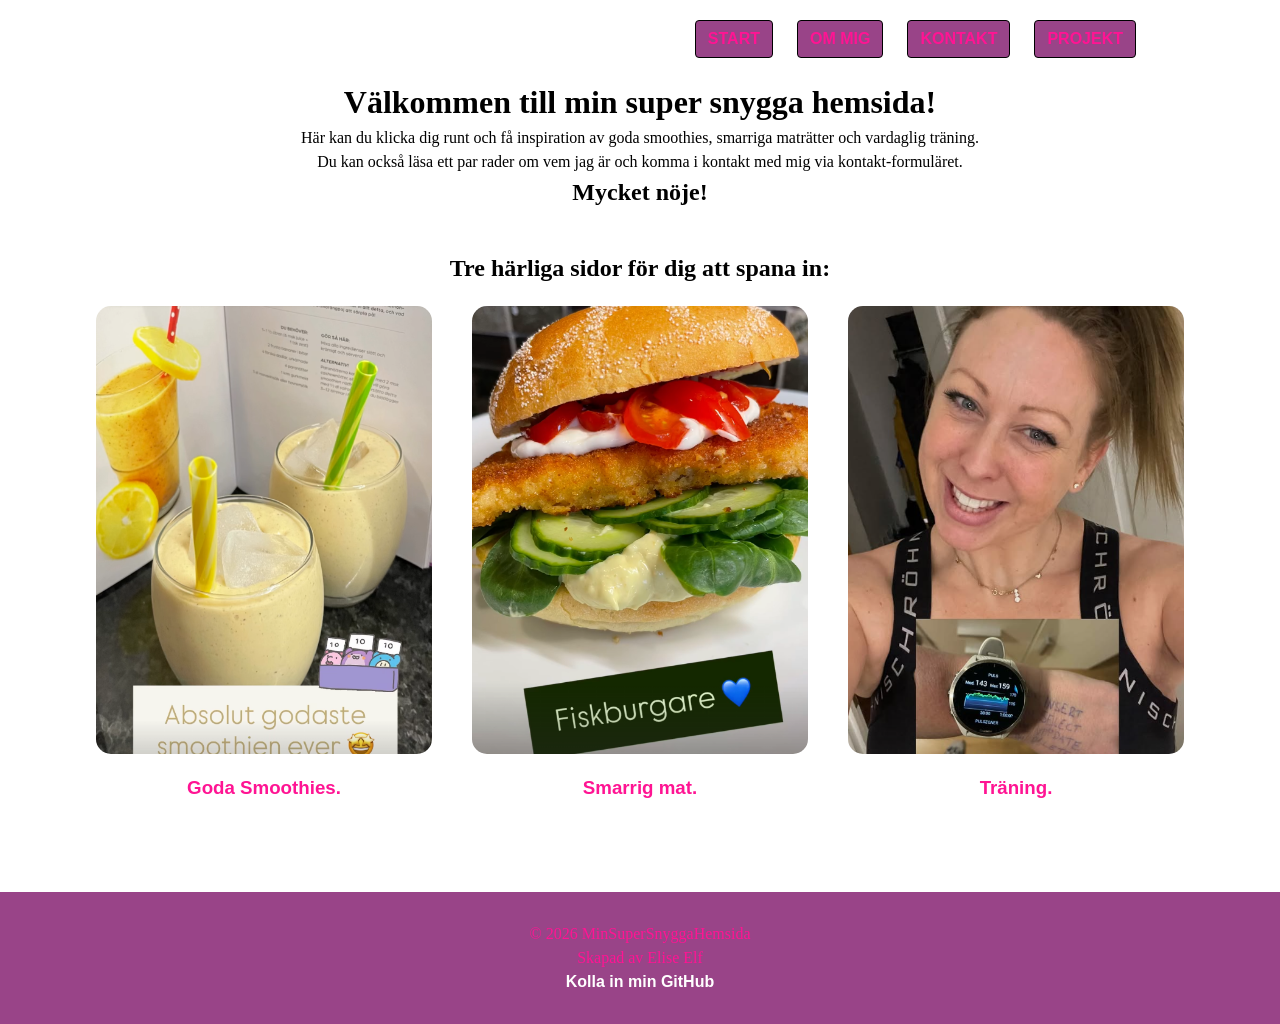
<file: index.html>
<!-- talar om för webbläsaren att detta är ett HTML5-dokument -->
<!DOCTYPE html>

<!-- detta är roten till hela dokumentet, all HTML-kod ska ligga inuti <html>, minsida är på svenska -->
<html lang="sv">

<!-- information om sidan, inställningar. tex, titel, länk till CSS, Meta-info, typsnitt -->
<head>
    <meta charset="UTF-8">
    <!-- denhär sidan använder UTF-8-teckentolkning, gör att å,ä,ö funkar etc. -->
    <meta name="viewport" content="width=device-width, initial-scale=1.0">
    <!-- detta är för mobilanpassning (gör sidan responsiv), "sidan skall anpassa sig efter skärmens bredd" -->
    <title>minSuperSnyggaHemsida</title>
    <!-- Sidans titel, visas i webbläsarens flik -->
    <link rel="stylesheet" href="reset.css">
    <link rel="stylesheet" href="style.css">
    <!--
    Först laddas reset.css som nollställer webbläsarens standard-styling
    (t.ex. margin och padding som olika webbläsare lägger till automatiskt).

    Därefter laddas style.css som innehåller min egen design och layout.
    Ordningen är viktig eftersom CSS läses uppifrån och ner –
    det som står sist kan skriva över det som står tidigare.
    -->
</head>

<body>
    <header>
    <!-- Navigation / meny (byggd med lista). Flexbox används i CSS på nav ul för att lägga länkarna i rad -->
        <nav>
            <ul>
                <li><a href="index.html">START</a></li>
                <li><a href="./pagesNavbar/about.html">OM MIG</a></li>
                <li><a href="./pagesNavbar/contact.html">KONTAKT</a></li>
                <li><a href="./pagesNavbar/project.html">PROJEKT</a></li>
            </ul>
        </nav>
    </header>

    <main>
        <!-- Introtext centrerad i en wrapper -->
        <div class="center-content">
            <h1>Välkommen till min super snygga hemsida!</h1>

            <p>Här kan du klicka dig runt och få inspiration av goda smoothies, smarriga maträtter och vardaglig träning.
                <br>Du kan också läsa ett par rader om vem jag är och komma i kontakt med mig via kontakt-formuläret.
            </p>

            <h2>Mycket nöje!</h2>
        </div>


        <!-- projektsektion: innehåller tre klickbara "kort" (article) -->
        <section class="projects">
            <h2>Tre härliga sidor för dig att spana in:</h2>

            <div class="project-gallery">
                <article class="project-card">
                    <a href="./pagesProject/smoothie.html">
                        <img src="./images/s8.png" alt="här är en oladdad bild på smoothies">
                        <h3>Goda Smoothies.</h3>
                    </a>
                </article>

                <article class="project-card">
                    <a href="./pagesProject/food.html">
                        <img src="./images/m1.png" alt="här är en oladdad bild på mat">
                        <h3>Smarrig mat.</h3>
                    </a>
                </article>

                <article class="project-card">
                    <a href="./pagesProject/workout.html">
                        <img src="./images/t1.png" alt="här är en oladdad bild på träning">
                        <h3>Träning.</h3>
                    </a>
                </article>
            </div>
        </section>
    </main>


    <footer>
        <div class="footer-content">
            <p>&copy; 2026 MinSuperSnyggaHemsida</p>
            <p>Skapad av Elise Elf</p>
            <!-- target=_blank öppnar i ny flik. rel skyddar mot att fliken kan påverka sidan -->
            <a href="https://www.github.com/ellebellepelle" target="_blank" rel="noopener noreferrer">
                Kolla in min GitHub
            </a>
        </div>
    </footer>
</body>
</html>
</file>
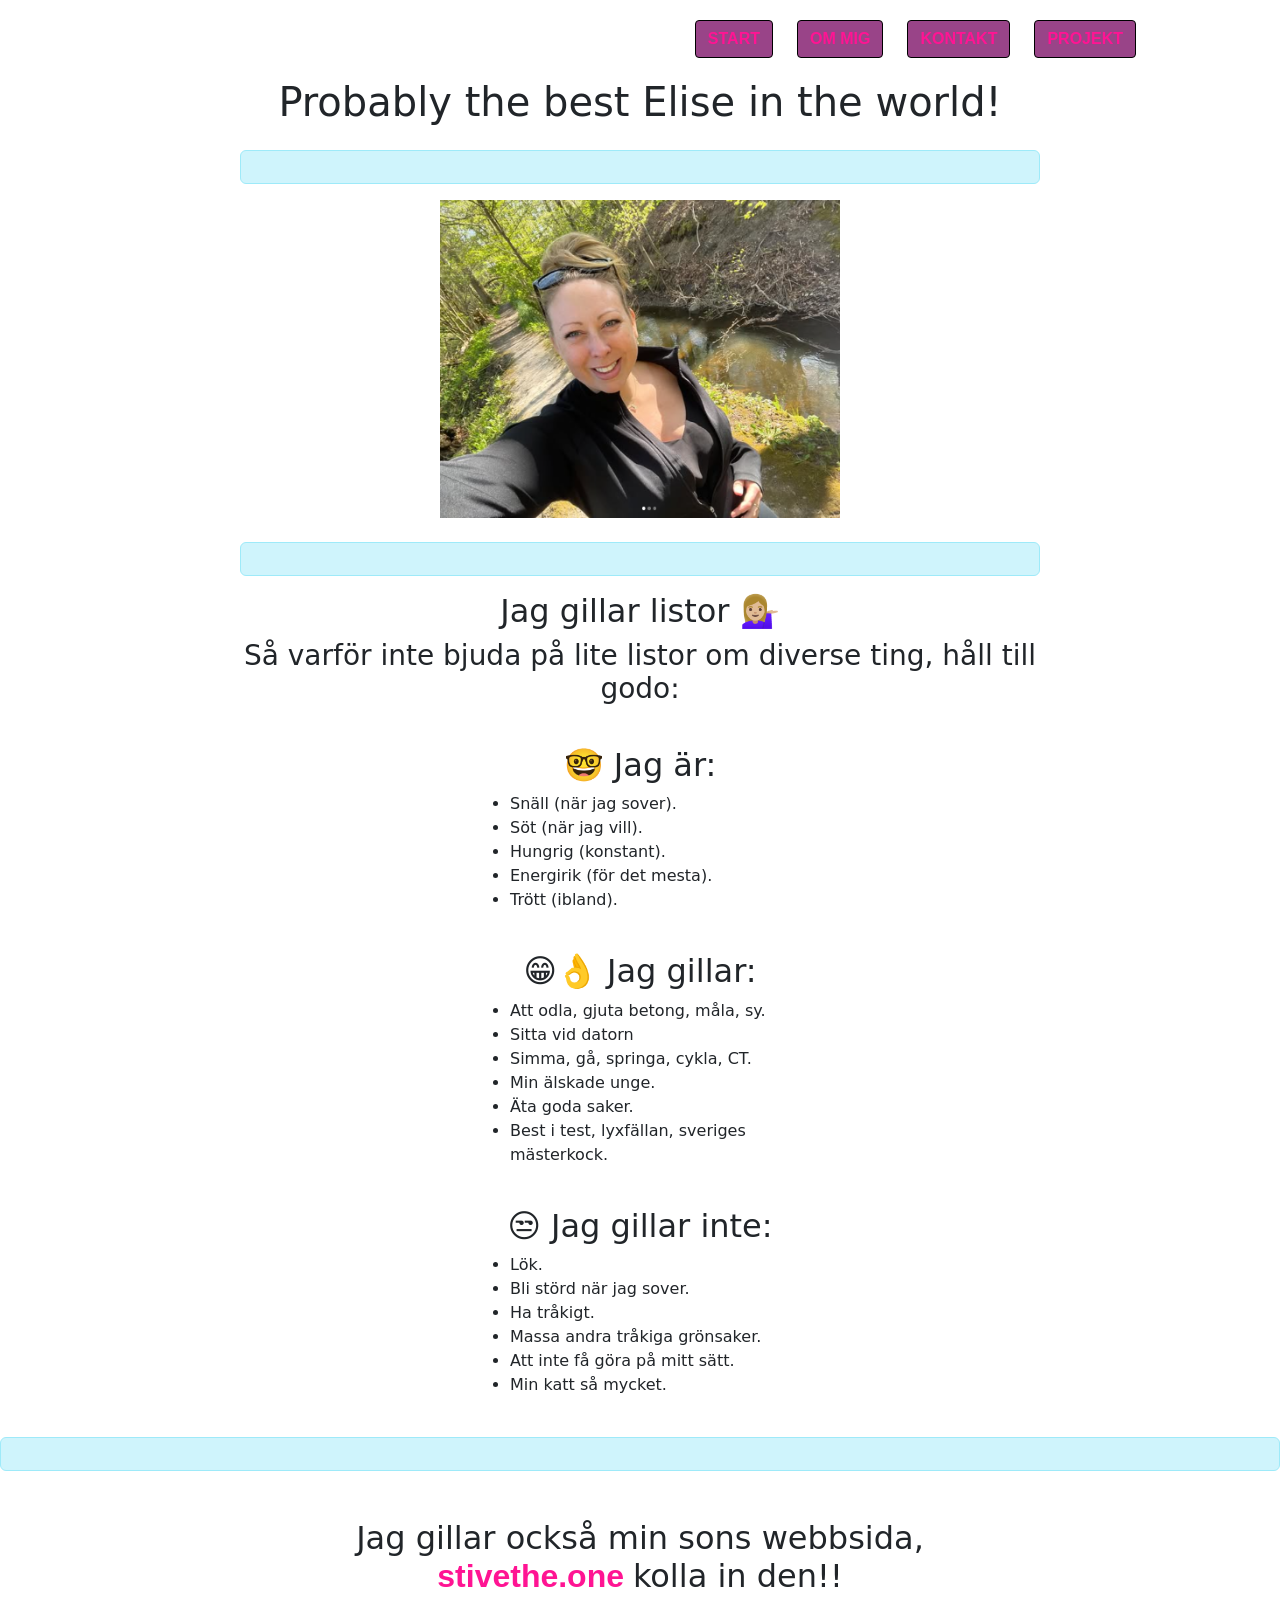
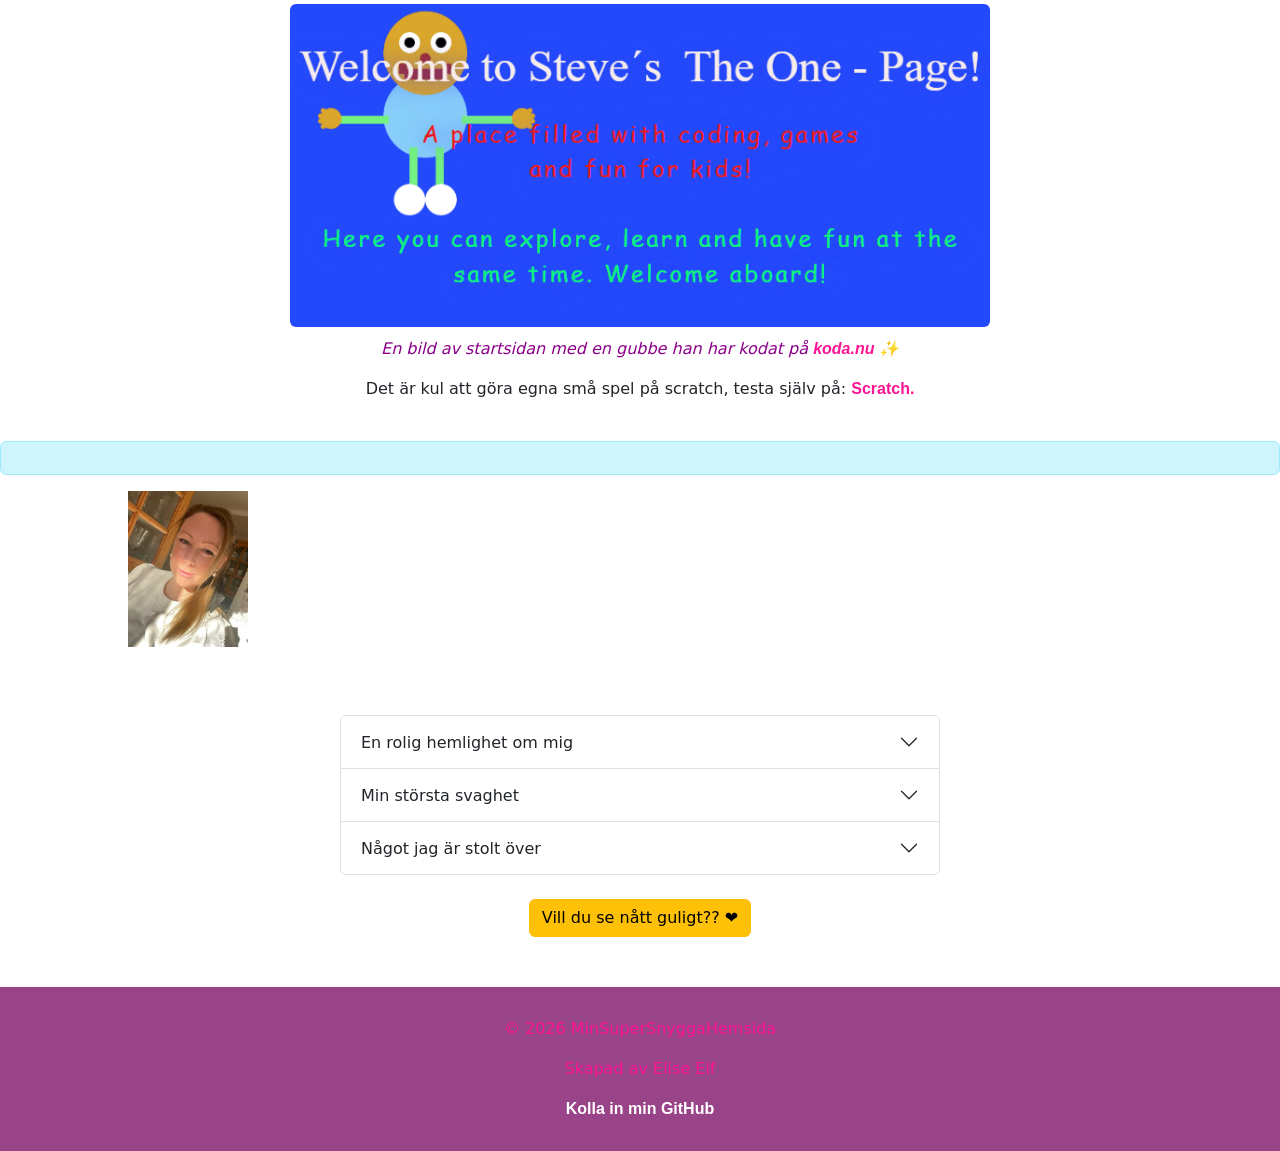
<file: pagesNavbar/about.html>
<!DOCTYPE html>

<html lang="sv">

<head>
    <meta charset="UTF-8">
    <meta name="viewport" content="width=device-width, initial-scale=1.0">
    <title>InfoOmElise</title>
    <link rel="stylesheet" href="../reset.css">
    <!-- länkar in bootstrap -->
    <link href="https://cdn.jsdelivr.net/npm/bootstrap@5.3.3/dist/css/bootstrap.min.css" rel="stylesheet">
    <link rel="stylesheet" href="../style.css">
</head>

<body>
<header>
    <nav>
        <ul>
            <li><a href="../index.html">START</a></li>
            <li><a href=".././pagesNavbar/about.html">OM MIG</a></li>
            <li><a href=".././pagesNavbar/contact.html">KONTAKT</a></li>
            <li><a href=".././pagesNavbar/project.html">PROJEKT</a></li>
        </ul>
    </nav>
</header>

<main>
    <!-- introduktionssektion med rubrik, bild och kort presentation -->
    <section class="center-content">
        <h1>Probably the best Elise in the world!</h1>

        <div class="alert alert-info mt-4" role="alert">
        </div>

        <!-- bild med glow-animation (styrs i CSS med .e2Bild) -->
        <img src=".././images/e2.png" alt="här är en oladdad bild på mig" class="e2Bild">

        <div class="alert alert-info mt-4" role="alert">
        </div>

        <h2>Jag gillar listor 💁🏼‍♀️</h2>
        <h3>
            Så varför inte bjuda på lite listor om diverse ting, håll till godo:
        </h3>
    </section>

    <section class="lista_ett">
        <h2>🤓 Jag är:</h2>
        <ul>
            <li>Snäll (när jag sover).</li>
            <li>Söt (när jag vill).</li>
            <li>Hungrig (konstant).</li>
            <li>Energirik (för det mesta).</li>
            <li>Trött (ibland).</li>
        </ul>
    </section>

    <section class="lista_tva">
        <h2>😁👌 Jag gillar:</h2>
        <ul>
            <li>Att odla, gjuta betong, måla, sy.</li>
            <li>Sitta vid datorn</li>
            <li>Simma, gå, springa, cykla, CT.</li>
            <li>Min älskade unge.</li>
            <li>Äta goda saker.</li>
            <li>Best i test, lyxfällan, sveriges mästerkock.</li>
        </ul>
    </section>

    <section class="lista_tre">
        <h2>😒 Jag gillar inte:</h2>
        <ul>
            <li>Lök.</li>
            <li>Bli störd när jag sover.</li>
            <li>Ha tråkigt.</li>
            <li>Massa andra tråkiga grönsaker.</li>
            <li>Att inte få göra på mitt sätt.</li>
            <li>Min katt så mycket.</li>
        </ul>
    </section>

    <div class="alert alert-info mt-4" role="alert">
    </div>

    <article class="about-article mt-5">

        <h2>Jag gillar också min sons webbsida, <span>
            <a href="https://stevethe.one" target="_blank" title="Besök Stevethe.one">
                stivethe.one
            </a>
        </span> kolla in den!!</h2>

        <figure>
            <img src="../images/steve.png" alt="Inspirationsbild" class="img-fluid rounded">

            <figcaption>
                En bild av startsidan med en gubbe han har kodat på <span>
            <a href="https://www.koda.nu/" target="_blank" title="Besök Koda.nu">
                koda.nu
            </a>
        </span> ✨
            </figcaption>
        </figure>

        <p>
            Det är kul att göra egna små spel på scratch, testa själv på:
            <span>
            <a href="https://scratch.mit.edu/" target="_blank" title="Besök Scratch.mit.edu">
                Scratch.
            </a>
        </span>
        </p>

    </article>


    <div class="alert alert-info mt-4" role="alert">
    </div>


    <!-- animerad bild som studsar runt i sin container -->
    <div class="bounce-container">
        <img src=".././images/e1.png" alt="bild på mig" class="e1Bild">
    </div>



    <div class="accordion mt-4 mx-auto text-center" id="aboutAccordion" style="max-width: 600px;">

        <div class="accordion-item">
            <h2 class="accordion-header">
                <button class="accordion-button collapsed text-center" type="button"
                        data-bs-toggle="collapse" data-bs-target="#collapseOne">
                    En rolig hemlighet om mig
                </button>
            </h2>
            <div id="collapseOne" class="accordion-collapse collapse" data-bs-parent="#aboutAccordion">
                <div class="accordion-body">
                    Jag överlever på smoothies och envishet.
                </div>
            </div>
        </div>

        <div class="accordion-item">
            <h2 class="accordion-header">
                <button class="accordion-button collapsed text-center" type="button"
                        data-bs-toggle="collapse" data-bs-target="#collapseTwo">
                    Min största svaghet
                </button>
            </h2>
            <div id="collapseTwo" class="accordion-collapse collapse" data-bs-parent="#aboutAccordion">
                <div class="accordion-body">
                    Jag kan inte motstå god mat 🍕
                </div>
            </div>
        </div>

        <div class="accordion-item">
            <h2 class="accordion-header">
                <button class="accordion-button collapsed text-center" type="button"
                        data-bs-toggle="collapse" data-bs-target="#collapseThree">
                    Något jag är stolt över
                </button>
            </h2>
            <div id="collapseThree" class="accordion-collapse collapse" data-bs-parent="#aboutAccordion">
                <div class="accordion-body">
                    Att jag alltid försöker bli lite bättre varje dag 💛
                </div>
            </div>
        </div>

    </div>


    <button type="button" class="btn btn-warning mt-4" data-bs-toggle="modal" data-bs-target="#eliseModal">
        Vill du se nått guligt?? ❤️
    </button>


    <!-- Bootstrap Modal -->
    <div class="modal fade" id="eliseModal" tabindex="-1" aria-labelledby="eliseModalLabel" aria-hidden="true">
        <div class="modal-dialog">
            <div class="modal-content">

                <div class="modal-header">
                    <h5 class="modal-title" id="eliseModalLabel">Söta Nikita❤️</h5>
                    <button type="button" class="btn-close" data-bs-dismiss="modal"></button>
                </div>

                <div class="modal-body text-center">
                    <img src="../images/nikita.png" alt="Nikita" class="img-fluid rounded">
                </div>

                <div class="modal-footer">
                    <button type="button" class="btn btn-secondary" data-bs-dismiss="modal">
                        Stäng
                    </button>
                </div>

            </div>
        </div>
    </div>




</main>


<footer>
    <div class="footer-content">
        <p>&copy; 2026 MinSuperSnyggaHemsida</p>
        <p>Skapad av Elise Elf</p>
        <a href="https://www.github.com/ellebellepelle" target="_blank" rel="noopener noreferrer">
            Kolla in min GitHub
        </a>
    </div>
</footer>

<!-- Bootstrap JS (måste finnas för modal + accordion) -->
<script src="https://cdn.jsdelivr.net/npm/bootstrap@5.3.3/dist/js/bootstrap.bundle.min.js"></script>
</body>
</html>
</file>
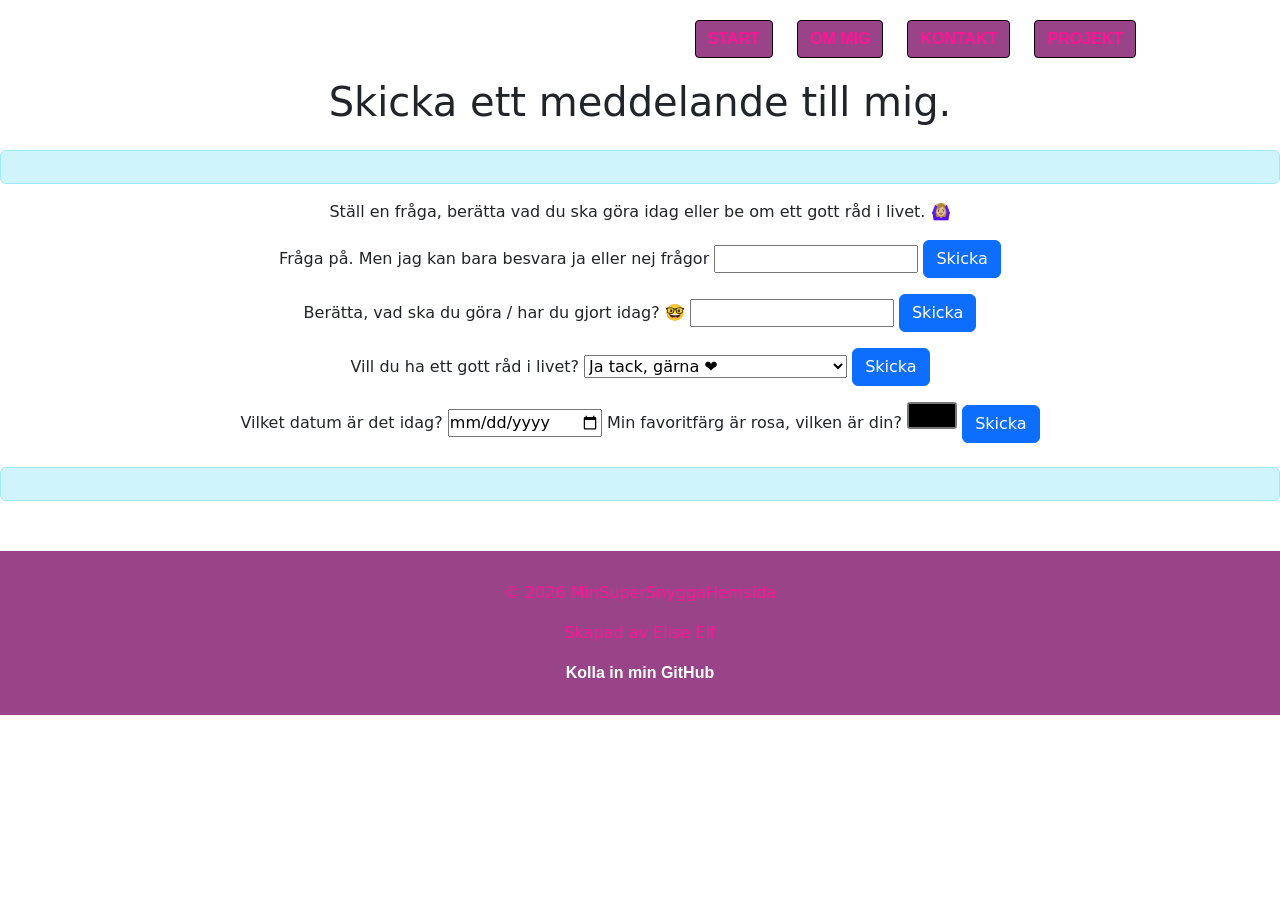
<file: pagesNavbar/contact.html>
<!DOCTYPE html>

<html lang="sv">

<head>
    <meta charset="UTF-8">
    <meta name="viewport" content="width=device-width, initial-scale=1.0">
    <title>Kontakt</title>
    <link rel="stylesheet" href="../reset.css">
    <!-- länkar in bootstrap -->
    <link href="https://cdn.jsdelivr.net/npm/bootstrap@5.3.3/dist/css/bootstrap.min.css" rel="stylesheet">
    <link rel="stylesheet" href="../style.css">
</head>

<body>
<header>
    <nav>
        <ul>
            <li><a href="../index.html">START</a></li>
            <li><a href=".././pagesNavbar/about.html">OM MIG</a></li>
            <li><a href=".././pagesNavbar/contact.html">KONTAKT</a></li>
            <li><a href=".././pagesNavbar/project.html">PROJEKT</a></li>
        </ul>
    </nav>
</header>

<main>
    <h1>Skicka ett meddelande till mig.</h1>

    <div class="alert alert-info mt-4" role="alert">
    </div>

    <p>Ställ en fråga, berätta vad du ska göra idag eller be om ett gott råd i livet. 🙆🏼‍♀️</p>


    <!-- formulär 1, ja/nej-fråga (textinput + obligatoriskt fält) -->
    <form id="formFraga">
        <!-- label kopplad till input via for + id (viktigt för tillgänglighet) -->
        <label for="fraga">
            Fråga på. Men jag kan bara besvara ja eller nej frågor
        </label>
        <!-- reqired gör att användaren måste fylla i innan formuläret skickas -->
        <input required type="text" id="fraga" name="fraga">
        <!-- submit-knapp -->
        <button type="submit" class="btn btn-primary">Skicka</button>  <!-- bootstrap -->
        <!-- här visas svaret via JavaScript -->
        <p id="svarFraga" class="form-svar"></p>
    </form>

    <!-- formulär 2 -->
    <form id="formFragaTva">
        <label for="fragaTva">
            Berätta, vad ska du göra / har du gjort idag? 🤓
        </label>
        <input type="text" id="fragaTva" name="fragaTva">
        <button type="submit" class="btn btn-primary">Skicka</button>
        <p id="svarFragaTva" class="form-svar"></p>
    </form>

    <!-- formulär 3 (select-dropdown)-->
    <form id="formFragaTre">
        <label for="fragaTre">
            Vill du ha ett gott råd i livet?
        </label>
        <!-- dropdown-meny -->
        <select id="fragaTre" name="fragaTre">
            <option value="ja">Ja tack, gärna ❤️</option>
            <option value="nej">Nej nej, jag klarar mig utan 😈</option>
        </select>
        <button type="submit" class="btn btn-primary">Skicka</button>
        <p id="svarFragaTre" class="form-svar"></p>
    </form>

    <!-- formulär 4, datum + färgval -->
    <form id="formExtra">
        <!-- datumväljare -->
        <label for="date">
            Vilket datum är det idag?
        </label>
        <input type="date" id="date" name="date">

        <!-- färgväljare -->
        <label for="color">
            Min favoritfärg är rosa, vilken är din?
        </label>
        <input type="color" id="color" name="color">
        <button type="submit" class="btn btn-primary">Skicka</button>
    </form>

    <div class="alert alert-info mt-4" role="alert">
    </div>





</main>

<footer>
    <div class="footer-content">
        <p>&copy; 2026 MinSuperSnyggaHemsida</p>
        <p>Skapad av Elise Elf</p>
        <a href="https://www.github.com/ellebellepelle" target="_blank" rel="noopener noreferrer">
            Kolla in min GitHub
        </a>
    </div>
</footer>
<script src="../javaScript/contact.js"></script>
</body>
</html>
</file>
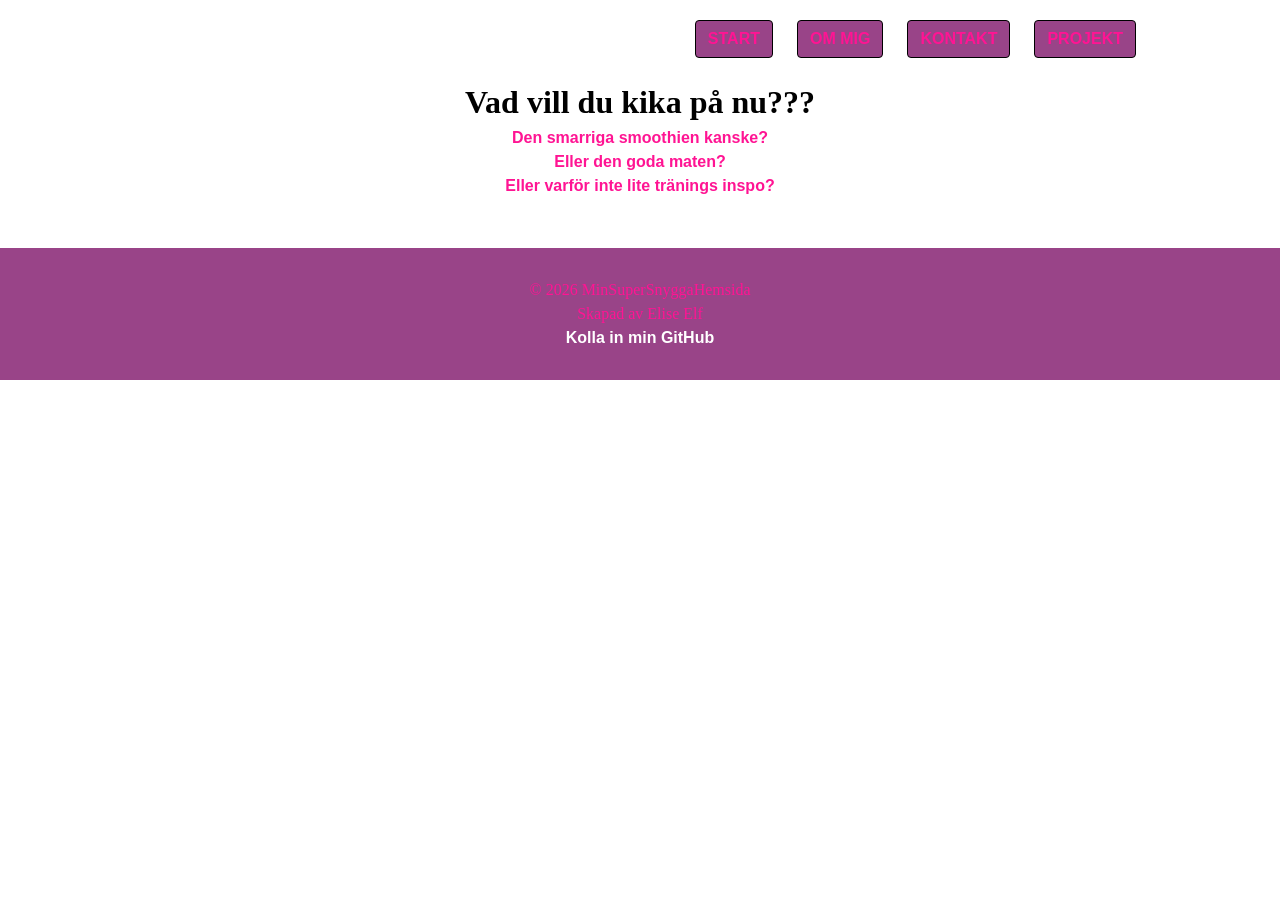
<file: pagesNavbar/project.html>
<!DOCTYPE html>

<html lang="sv">

<head>
    <meta charset="UTF-8">
    <meta name="viewport" content="width=device-width, initial-scale=1.0">
    <title>Project</title>
    <link rel="stylesheet" href="../reset.css">
    <link rel="stylesheet" href="../style.css">
</head>

<body>
<header>
    <nav>
        <ul>
            <li><a href="../index.html">START</a></li>
            <li><a href=".././pagesNavbar/about.html">OM MIG</a></li>
            <li><a href=".././pagesNavbar/contact.html">KONTAKT</a></li>
            <li><a href=".././pagesNavbar/project.html">PROJEKT</a></li>
        </ul>
    </nav>
</header>

<main>
    <div>
        <h1>Vad vill du kika på nu???</h1>

        <a href="../pagesProject/smoothie.html">Den smarriga smoothien kanske?</a>
        <br>
        <a href="../pagesProject/food.html">Eller den goda maten?</a>
        <br>
        <a href="../pagesProject/workout.html">Eller varför inte lite tränings inspo?</a>
    </div>
</main>

<footer>
    <div class="footer-content">
        <p>&copy; 2026 MinSuperSnyggaHemsida</p>
        <p>Skapad av Elise Elf</p>
        <a href="https://www.github.com/ellebellepelle" target="_blank" rel="noopener noreferrer">
            Kolla in min GitHub
        </a>
    </div>
</footer>
</body>
</html>
</file>
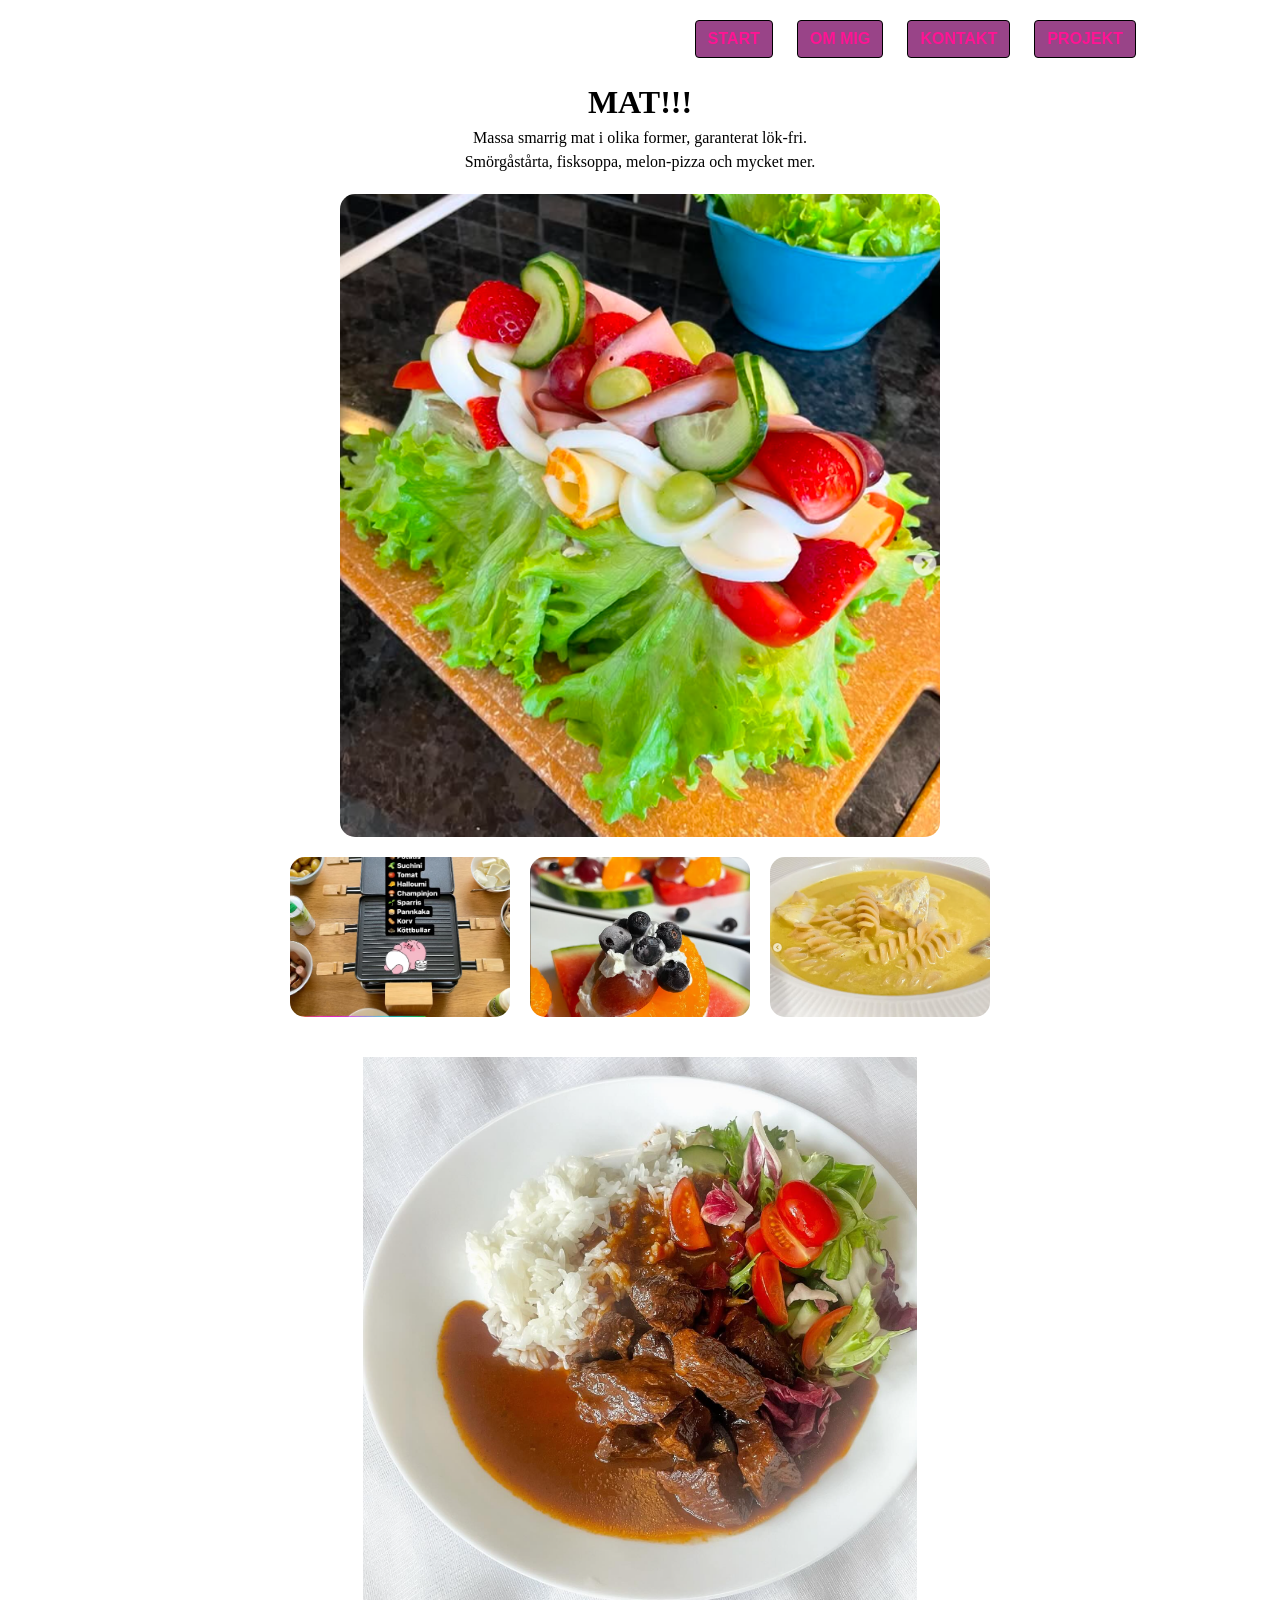
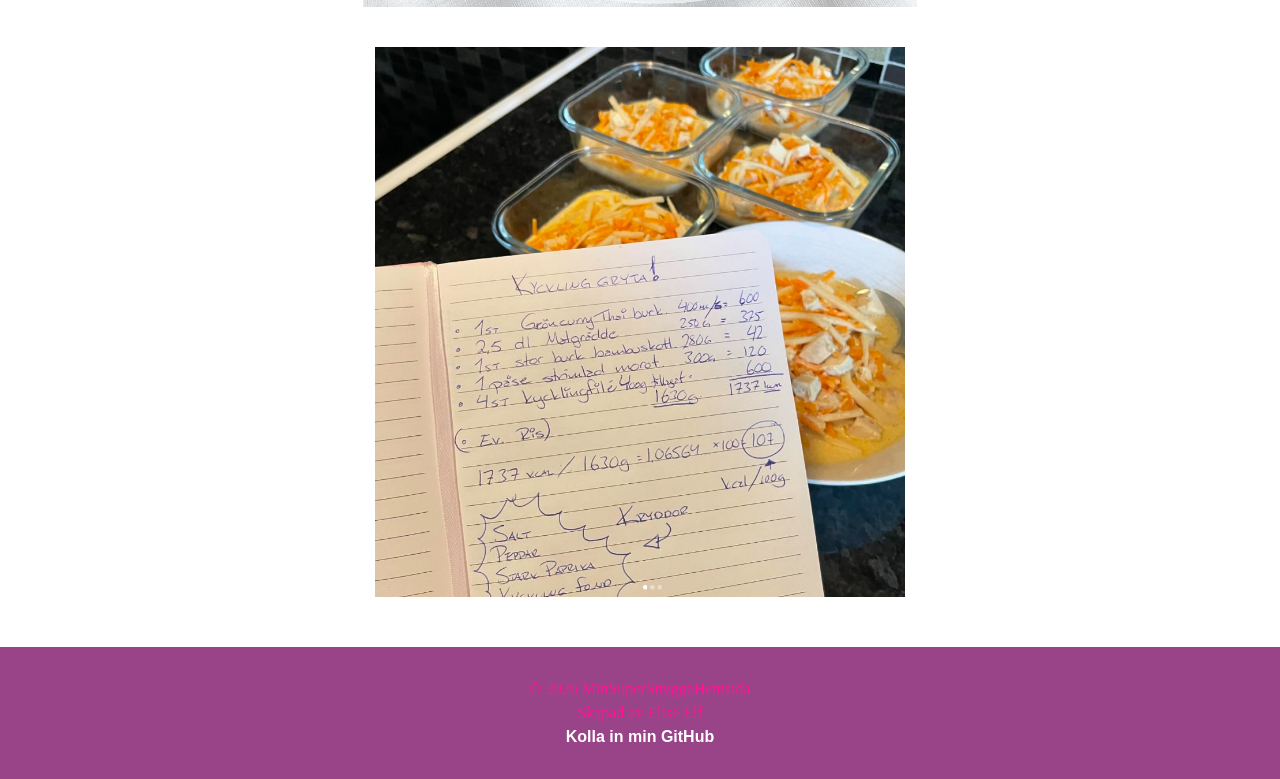
<file: pagesProject/food.html>
<!DOCTYPE html>

<html lang="sv">

<head>
    <meta charset="UTF-8">
    <meta name="viewport" content="width=device-width, initial-scale=1.0">
    <title>Mat</title>
    <link rel="stylesheet" href="../reset.css">
    <link rel="stylesheet" href="../style.css">
</head>

<body>
<header>
    <nav>
        <ul>
            <li><a href="../index.html">START</a></li>
            <li><a href=".././pagesNavbar/about.html">OM MIG</a></li>
            <li><a href=".././pagesNavbar/contact.html">KONTAKT</a></li>
            <li><a href=".././pagesNavbar/project.html">PROJEKT</a></li>
        </ul>
    </nav>
</header>

<main>
    <h1>MAT!!!</h1>
    <p>
        Massa smarrig mat i olika former, garanterat lök-fri.
        <br>
        Smörgåstårta, fisksoppa, melon-pizza och mycket mer.
    </p>

    <!-- HERO-BILD -->
    <!-- stor huvudbild som presenterar sidan visuellt. Klassen .hero styr storlek, maxbredd och rundade hörn -->
    <img src="../images/m2.png" alt="Stor bild på mat" class="hero">

    <!-- TRE MINDRE BILDER -->
    <!-- .thumbs är en flex-continer i css, .thumb styr storlek och beskärning -->
    <div class="thumbs">
        <img src="../images/m3.png" alt="Matbild" class="thumb">
        <img src="../images/m4.png" alt="Matbild" class="thumb">
        <img src="../images/m5.png" alt="Matbild" class="thumb">
    </div>

    <!-- fler mat bilder. klassen .matbild styr höjd och proportioner i css -->
    <img src="../images/m6.png" alt="Här skulle vatt en matbild" class="matbild">
    <img src="../images/m7.png" alt="Här skulle vatt en matbild" class="matbild">
</main>


<footer>
    <div class="footer-content">
        <p>&copy; 2026 MinSuperSnyggaHemsida</p>
        <p>Skapad av Elise Elf</p>
        <a href="https://www.github.com/ellebellepelle" target="_blank" rel="noopener noreferrer">
            Kolla in min GitHub
        </a>
    </div>
</footer>
<script src="../javaScript/gallery.js"></script>
</body>
</html>
</file>
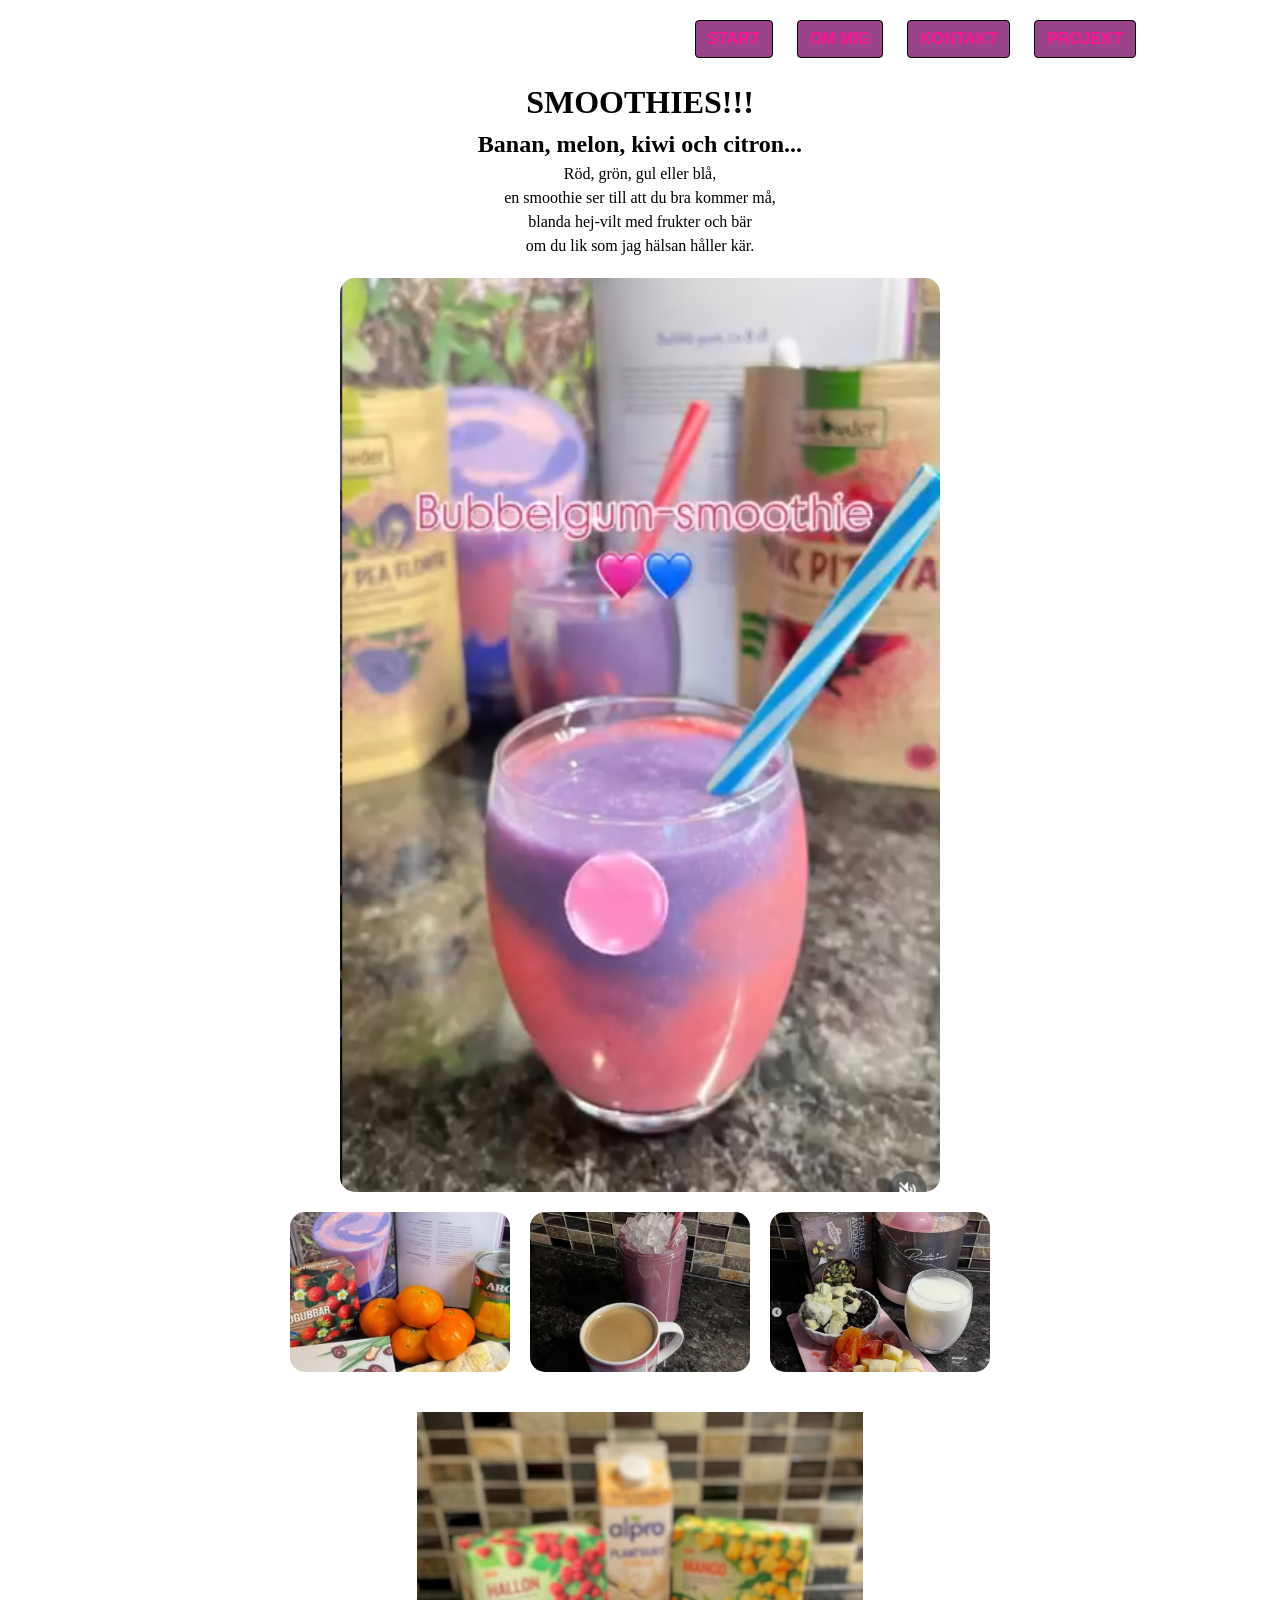
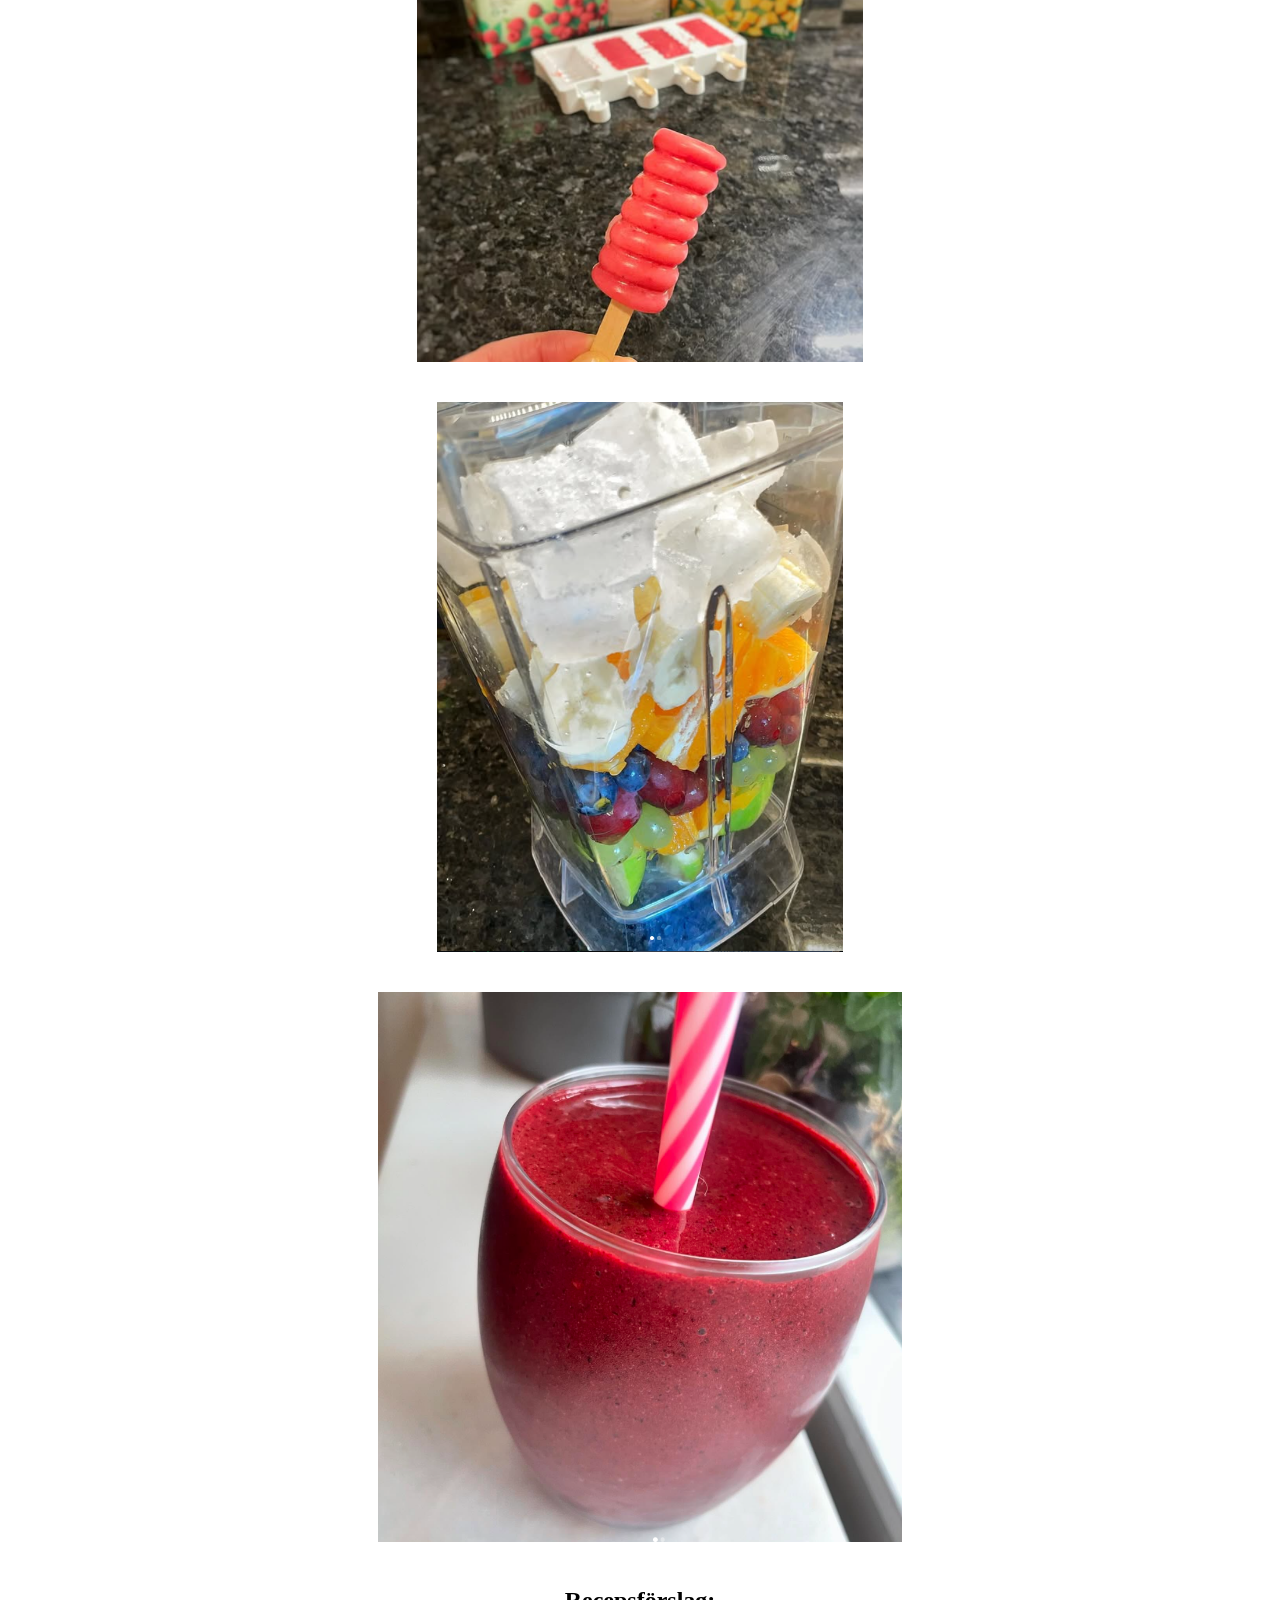
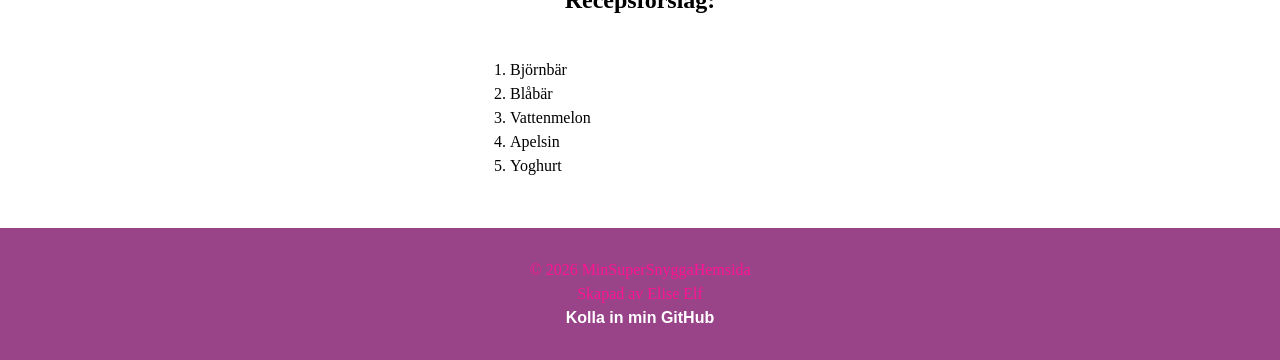
<file: pagesProject/smoothie.html>
<!DOCTYPE html>

<html lang="sv">

<head>
    <meta charset="UTF-8">
    <meta name="viewport" content="width=device-width, initial-scale=1.0">
    <title>Smoothie</title>
    <link rel="stylesheet" href="../reset.css">
    <link rel="stylesheet" href="../style.css">
</head>


<body>
<header>
    <nav>
        <ul>
            <li><a href="../index.html">START</a></li>
            <li><a href=".././pagesNavbar/about.html">OM MIG</a></li>
            <li><a href=".././pagesNavbar/contact.html">KONTAKT</a></li>
            <li><a href=".././pagesNavbar/project.html">PROJEKT</a></li>
        </ul>
    </nav>
</header>

<main>
    <h1>SMOOTHIES!!!</h1>

    <!-- underrubrik med regnbågs-animation (styrs av .regnbage i css -->
    <h2 class="regnbage">Banan, melon, kiwi och citron...</h2>

    <p>
        Röd, grön, gul eller blå,
        <br>
        en smoothie ser till att du bra kommer må,
        <br>
        blanda hej-vilt med frukter och bär
        <br>
        om du lik som jag hälsan håller kär.
    </p>

    <!-- HERO -->
    <!-- stor huvudbild som presenterar sidan visuellt. Klassen .hero styr storlek, maxbredd och rundade hörn -->
    <img src="../images/s1.png" alt="Stor smoothiebild" class="hero">

    <!-- TRE MINDRE -->
    <!-- .thumbs är en flex-continer i css, .thumb styr storlek och beskärning -->
    <div class="thumbs">
        <img src="../images/s2.png" alt="Smoothie" class="thumb">
        <img src="../images/s3.png" alt="Smoothie" class="thumb">
        <img src="../images/s4.png" alt="Smoothie" class="thumb">
    </div>

    <!-- fler smoothie bilder. klassen .smoothiebild styr höjd och proportioner i css -->
    <img src="../images/s5.png" alt="Här skulle vatt en smoothiebild" class="smoothiebild">
    <img src="../images/s6.png" alt="Här skulle vatt en smoothiebild" class="smoothiebild">
    <img src="../images/s7.png" alt="Här skulle vatt en smoothiebild" class="smoothiebild">

    <h2>
        Recepsförslag:
    </h2>
    <div class="receptlist">
    <ol>
        <li>Björnbär</li>
        <li>Blåbär</li>
        <li>Vattenmelon</li>
        <li>Apelsin</li>
        <li>Yoghurt</li>
    </ol>
    </div>

</main>


<footer>
    <div class="footer-content">
        <p>&copy; 2026 MinSuperSnyggaHemsida</p>
        <p>Skapad av Elise Elf</p>
        <a href="https://www.github.com/ellebellepelle" target="_blank" rel="noopener noreferrer">
            Kolla in min GitHub
        </a>
    </div>
</footer>
<script src="../javaScript/gallery.js"></script>
</body>
</html>
</file>
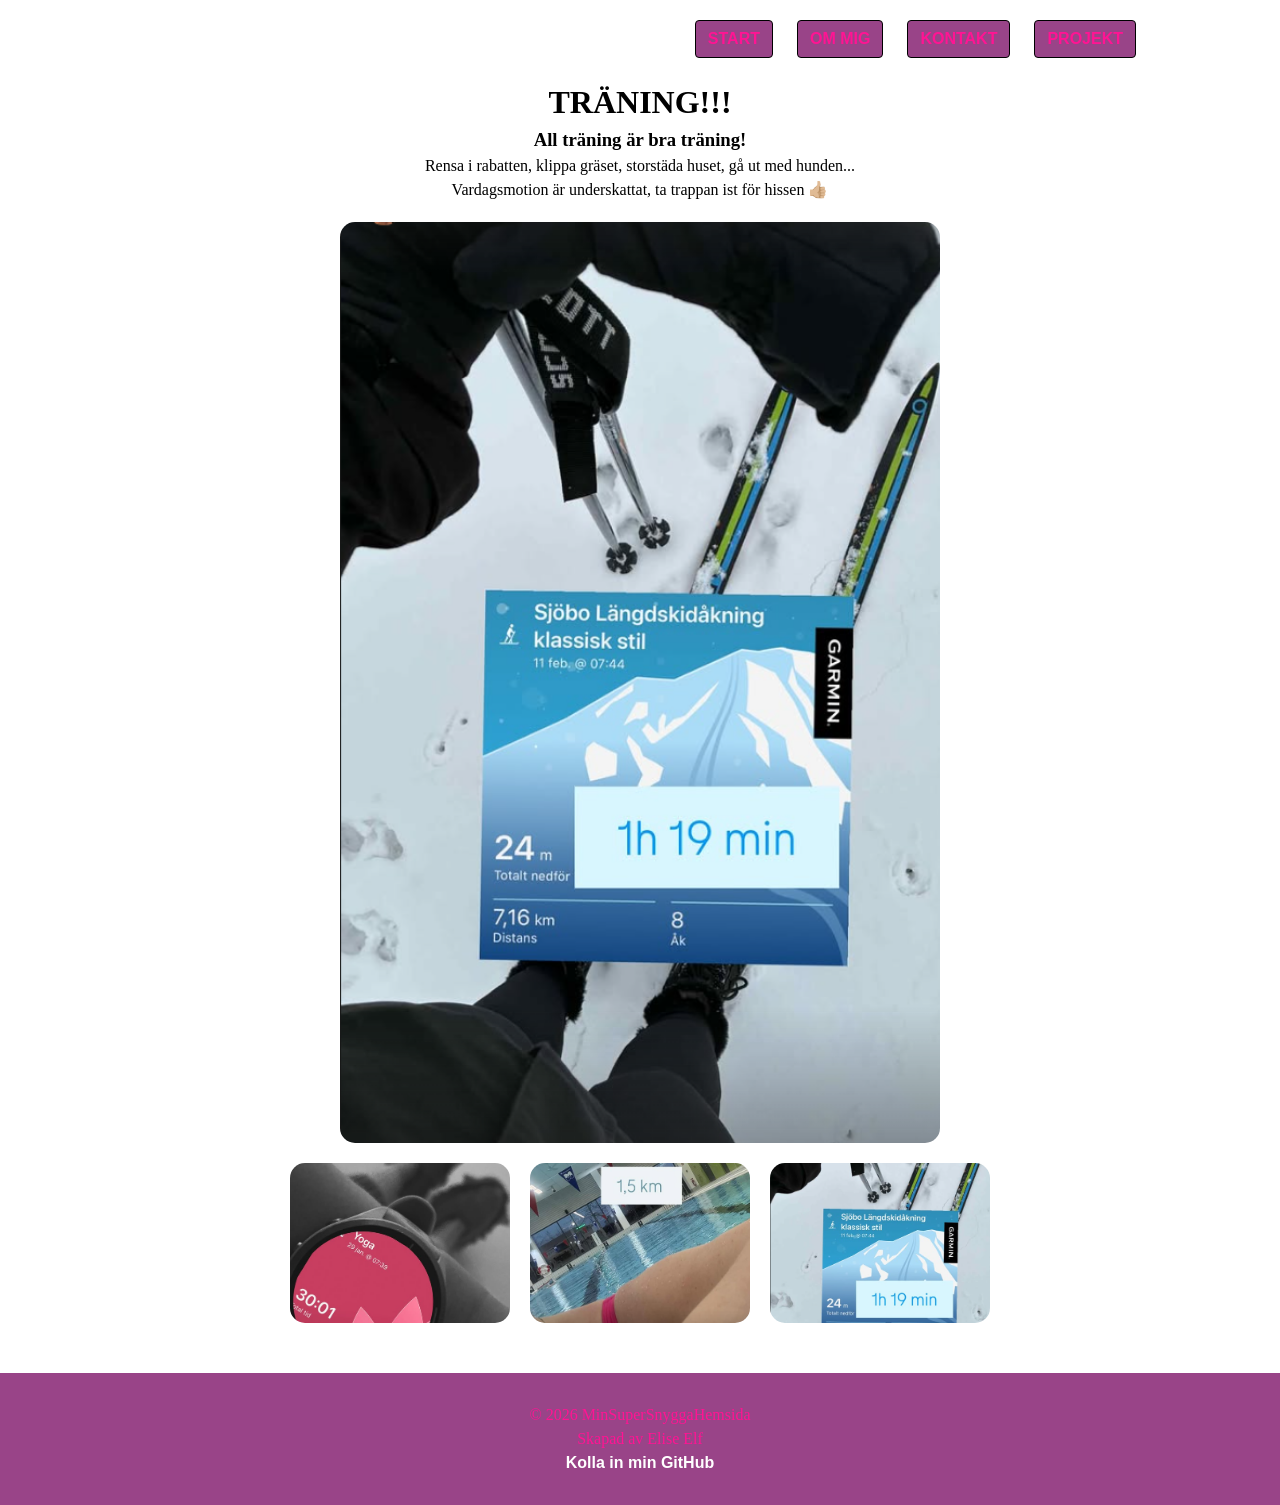
<file: pagesProject/workout.html>
<!DOCTYPE html>

<html lang="sv">

<head>
    <meta charset="UTF-8">
    <meta name="viewport" content="width=device-width, initial-scale=1.0">
    <title>Träning</title>
    <link rel="stylesheet" href="../reset.css">
    <link rel="stylesheet" href="../style.css">
</head>

<body>
<header>
    <nav>
        <ul>
            <li><a href="../index.html">START</a></li>
            <li><a href=".././pagesNavbar/about.html">OM MIG</a></li>
            <li><a href=".././pagesNavbar/contact.html">KONTAKT</a></li>
            <li><a href=".././pagesNavbar/project.html">PROJEKT</a></li>
        </ul>
    </nav>
</header>

<main>
    <h1>TRÄNING!!!</h1>
    <h3>
        All träning är bra träning!
    </h3>

    <p>
        Rensa i rabatten, klippa gräset, storstäda huset, gå ut med hunden...
        <br>
        Vardagsmotion är underskattat, ta trappan ist för hissen 👍🏼
    </p>

    <!-- HERO -->
    <!-- stor huvudbild som presenterar sidan visuellt. Klassen .hero styr storlek, maxbredd och rundade hörn -->
    <img src="../images/t3.png" alt="Stor träningsbild" class="hero">


    <div class="thumbs">
        <img src="../images/t4.png" alt="Träning" class="thumb">
        <img src="../images/t2.png" alt="Träning" class="thumb">
        <img src="../images/t3.png" alt="Träning" class="thumb">
    </div>

</main>

<footer>
    <div class="footer-content">
        <p>&copy; 2026 MinSuperSnyggaHemsida</p>
        <p>Skapad av Elise Elf</p>
        <a href="https://www.github.com/ellebellepelle" target="_blank" rel="noopener noreferrer">
            Kolla in min GitHub
        </a>
    </div>
</footer>
<script src="../javaScript/gallery.js"></script>
</body>
</html>
</file>
<file: style.css>
/* jag har en css-fil för att jag vill ha samma stil i hela projektet */

/* mina variabler */
:root {
    --pink: deeppink;
    --purple: darkmagenta;
    --black: black;
    --yellow: yellow;

    --footer-bg: #994488;
    --footer-text: hotpink;
    --footer-text2: #ffffff;

    --radius: 15px;
    --gap: 40px;
}

/* ****************************** */
/* dessa gäller hela sidorna */
/* lägger allt centrerat */
main {
    text-align: center;
}

/* Wrapper som begränsar bredden och centrerar innehåll */
.center-content {
    max-width: 800px;
    margin: 0 auto;
}

/* alla a-länkar får samma inställningar */
a {
    font-family: "Comic Sans MS", "Helvetica", "Arial", sans-serif;
    font-weight: bold;
    text-decoration: none;
    color: var(--pink);
    transition: color 0.2s ease, text-decoration-color 0.2s ease;
}

/* pseudo-klass (hover), korrigerar a-länkar när musen är över */
a:hover {
    text-decoration: underline;
    color: var(--purple);
}
/* pseudo-klass (visited), korrigerar a-länkar när de varit klickade */
a:visited {
    color: var(--pink);
}

/* *********************************** */
/* HEADER + NAVBAR */
/* Nav ska ta hela bredden */
nav {
    width: 100%;
}

/* Listan i navbaren (själva länkraden) */
/* Navbaren har flex på ul:en (gör att meny-länkarna läggs på rad ist för under varandra */
nav ul {
    display: flex;
    list-style: none;           /* tar bort punkter */
    justify-content: flex-end;  /* flyttar länkarna till höger */
    gap: 24px;                  /* avstånd mellan menylänkar */
    flex-wrap: wrap;            /* om skärmen är smal: bryt rad */

    width: 90%;
    margin: 0;
    padding: 20px 16px;
    box-sizing: border-box;
}

/* alla meny-item */
/* alla <li>-element som ligger inuti en <ul> som ligger inuti en <nav> */
nav ul li {
    border: 1px solid black;
    border-radius: 4px;
    padding: 6px 12px;
    background-color: var(--footer-bg);
}
/* pseudo-klass (hover), korrigerar bakrundsfärgen när musen är över */
nav ul li:hover {
    background-color: var(--pink);
}

/* gör så att länken fyller hela meny-rutan (så hover/klick känns på hela rutan) */
nav ul li a {
    display: block;
}

/* ändrar textfärgen så fort musen är över hela rutan (li) */
nav ul li:hover a {
    color: var(--yellow);
}


/* ******************************** */
/* layouten för projekt-delen */
/* hela sektionen (ytterram + spacing) */
.projects {
    padding: 40px; /* luft runt innehållet */
    text-align: center; /* text blir centrerat */
}

/* container runt alla kort */
/* flexbox placerar korten bredvid varandra */
.project-gallery {
    display: flex; /* aktiverar flexbox */
    justify-content: center; /* centrerar korten */
    gap: var(--gap); /* avstånd mellan korten */
    flex-wrap: wrap; /* ny rad om smal skärm */
    margin-top: 20px; /* luft ovanför korten */
}

/* varje projektkort */
.project-card {
    flex: 0 1 28%; /* växer inte, får krympa, ca 28% bredd */
}

/* länken runt kortet (gör kortet klickbart) */
/* alla övriga länkar i projektet blir understrukna när musen är över dem men inte dessa
för att .project-card är mer specifik än bara a */
.project-card a {
    display: block; /* gör länken till block så den fyller kortet */
    text-decoration: none; /* tar bort linjen under texten */
}

/* bild i projektkortet */
/* alla bilder får samma propotioner */
.project-card img {
    width: 100%; /* fyller hela kortets bredd */
    height: auto;

    /* ger en jämn storlek på bilderna även om originalen skiljer sig */
    aspect-ratio: 3 / 4;
    /* beskär bilden ist för att förvränga den */
    object-fit: cover;

    border-radius: var(--radius); /* rundar hörnen */
    transition: transform 0.25s ease; /* mjuk animation vid hover */
}

/* zooma bilden lite när musen är över kortet */
.project-card:hover img {
    transform: scale(1.03);
}

/* mjuk animation även på rubriken */
.project-card h3 {
    margin-top: 20px;
    transition: transform 0.25s ease;
}

/* förstora rubriken när man hovrar över kortet */
.project-card:hover h3 {
    transform: scale(1.03);
}

/* rubriken under bilden */
.project-card h3 {
    margin-top: 20px;
}


/* ********************************* */
/* ********************************* */
/* ********************************* */
/* mina olika list-sektioner */

.lista_ett,
.lista_tva,
.lista_tre,
.receptlist {
    max-width: 300px;
    margin: 40px auto;
}

.lista_ett ul,
.lista_tva ul,
.lista_tre ul,
.receptlist ol {
    text-align: left;
    padding-left: 20px;
    margin: 0;
}

/* ********************************* */
/* ********************************* */
/* ********************************* */
/* article-sektion på Om mig */

.about-article {
    max-width: 700px;      /* begränsar bredden */
    margin: 40px auto;     /* centrerar */
    text-align: center;    /* centrerar text */
}

.about-article figcaption {
    margin-top: 10px;
    font-style: italic;
    color: var(--purple);
}



/* ****************************** */
/* mina bild-animationer */
/* ram som e1Bild studsar i, har position: relative, så att child med absolute
 positionerar sig i förhållande till containern (inte hela sidan) */
.bounce-container {
    width: 80%;
    height: 200px;

    margin: 0 auto;
    overflow: hidden;

    position: relative; /* viktig referens för absolute-barnet */
}

/* Bilden som studsar och snurrar */
.e1Bild {
    width: 120px;
    height: auto;

    position: absolute;
    left: 0;
    top: 0;

    /* två animationer samtidigt:
       - bounce flyttar bilden sidled
       - spin snurrar bilden
    */
    animation:
            bounce 5s ease-in-out infinite alternate,
            spin 5s linear infinite;
}

/* studsa höger ↔ vänster */
@keyframes bounce {
    from { left: 0; }
    to   { left: calc(100% - 120px); }
}

/* snurra runt sin egen axel */
@keyframes spin {
    from { transform: rotate(0deg); }
    to   { transform: rotate(360deg); }
}

/* bilden som "glowar" */
.e2Bild {
    width: 400px;
    height: auto;
    animation: glow 1s alternate infinite;

    display: block;       /* gör bilden till block-element */
    margin: 0 auto;       /* centrerar den horisontellt */
}

@keyframes glow {
    from { filter: drop-shadow(0 0 5px red); }
    to   { filter: drop-shadow(0 0 20px blue); }
}

/* bilder med fast höjd */
.traningsbild,
.smoothiebild,
.matbild {
    display: block;      /* gör dem till block */
    width: auto;
    height: 550px;
    margin: 40px auto;   /* centrerar + lite luft ovan/under */
}


/* regnbågstext */
.regnbage {
    animation: rainbow 3s linear infinite;
}

@keyframes rainbow {
    0%   { color: red; }
    16%  { color: orange; }
    33%  { color: yellow; }
    50%  { color: green; }
    66%  { color: blue; }
    83%  { color: indigo; }
    100% { color: violet; }
}



/* ********************************** */
/* BILDGALLERI (HERO + THUMBS) */
/* HERO-bild */
.hero {
    width: 100%;
    max-width: 600px;
    height: auto;

    margin: 20px auto;
    display: block; /* gör att margin auto fungerar snyggt */
    border-radius: var(--radius);
}

/* container för småbilder */
.thumbs {
    display: flex;
    justify-content: center;
    gap: 20px;
    flex-wrap: wrap;
    margin-bottom: 30px;
}

/* med JS blir de små bilderna stööre när användaren klickar på dem och mindre när man klickar igen. */
.thumb {
    width: 220px;
    height: 160px;
    object-fit: cover;
    border-radius: var(--radius);
    cursor: pointer;
    transition: transform 0.3s ease;
}

.thumb.stor {
    transform: scale(2);
    z-index: 10;
}




/* ********************************* */
/* footer */
footer {
    background: var(--footer-bg);
    color: var(--pink);

    padding: 30px 0;
    margin-top: 50px;
}

.footer-content {
    text-align: center;
}

/* Specifik länkstil i footern (överskriver den globala a-stilen) */
footer a {
    color: var(--footer-text2);
    text-decoration: none;
}

footer a:hover {
    text-decoration: underline;
    color: var(--pink);
}






/* ******************************* */
/* RESPONSIVE (MOBIL) */
@media (max-width: 600px) {

    /* Navbar: mindre mellanrum + centrerad */
    nav ul {
        gap: 16px;
        justify-content: center;
        width: 100%;
    }

    /* Projektsektion: mindre luft på mobil */
    .projects {
        padding: 16px;
    }

    .project-gallery {
        gap: 16px;
    }

    /* HERO på mobil */
    .hero {
        width: 100%;
        height: auto;
    }

    /* Småbilder blir full bredd på mobil */
    .thumb {
        width: 100%;
        height: auto;
    }

    /* Göm stora extra bilder på mobil */
    .matbild,
    .smoothiebild,
    .traningsbild {
        display: none;
    }
}
</file>
